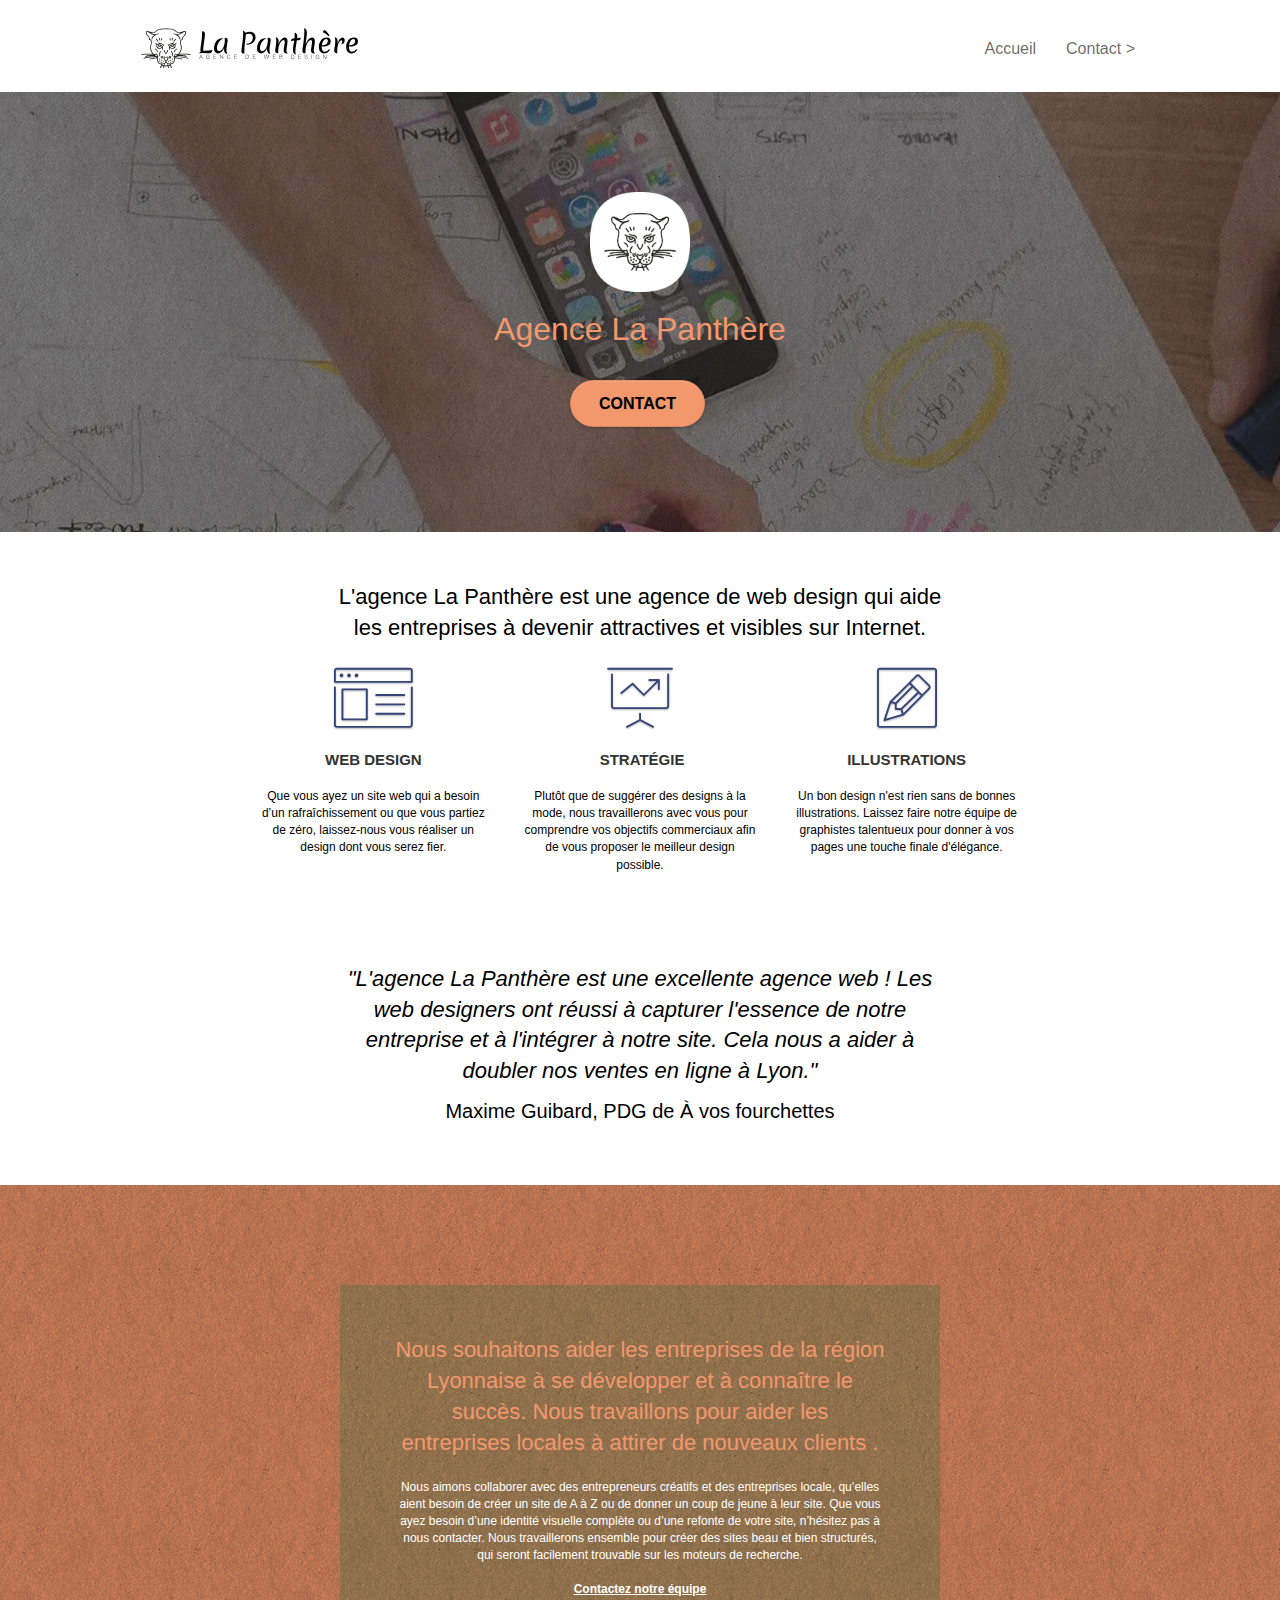
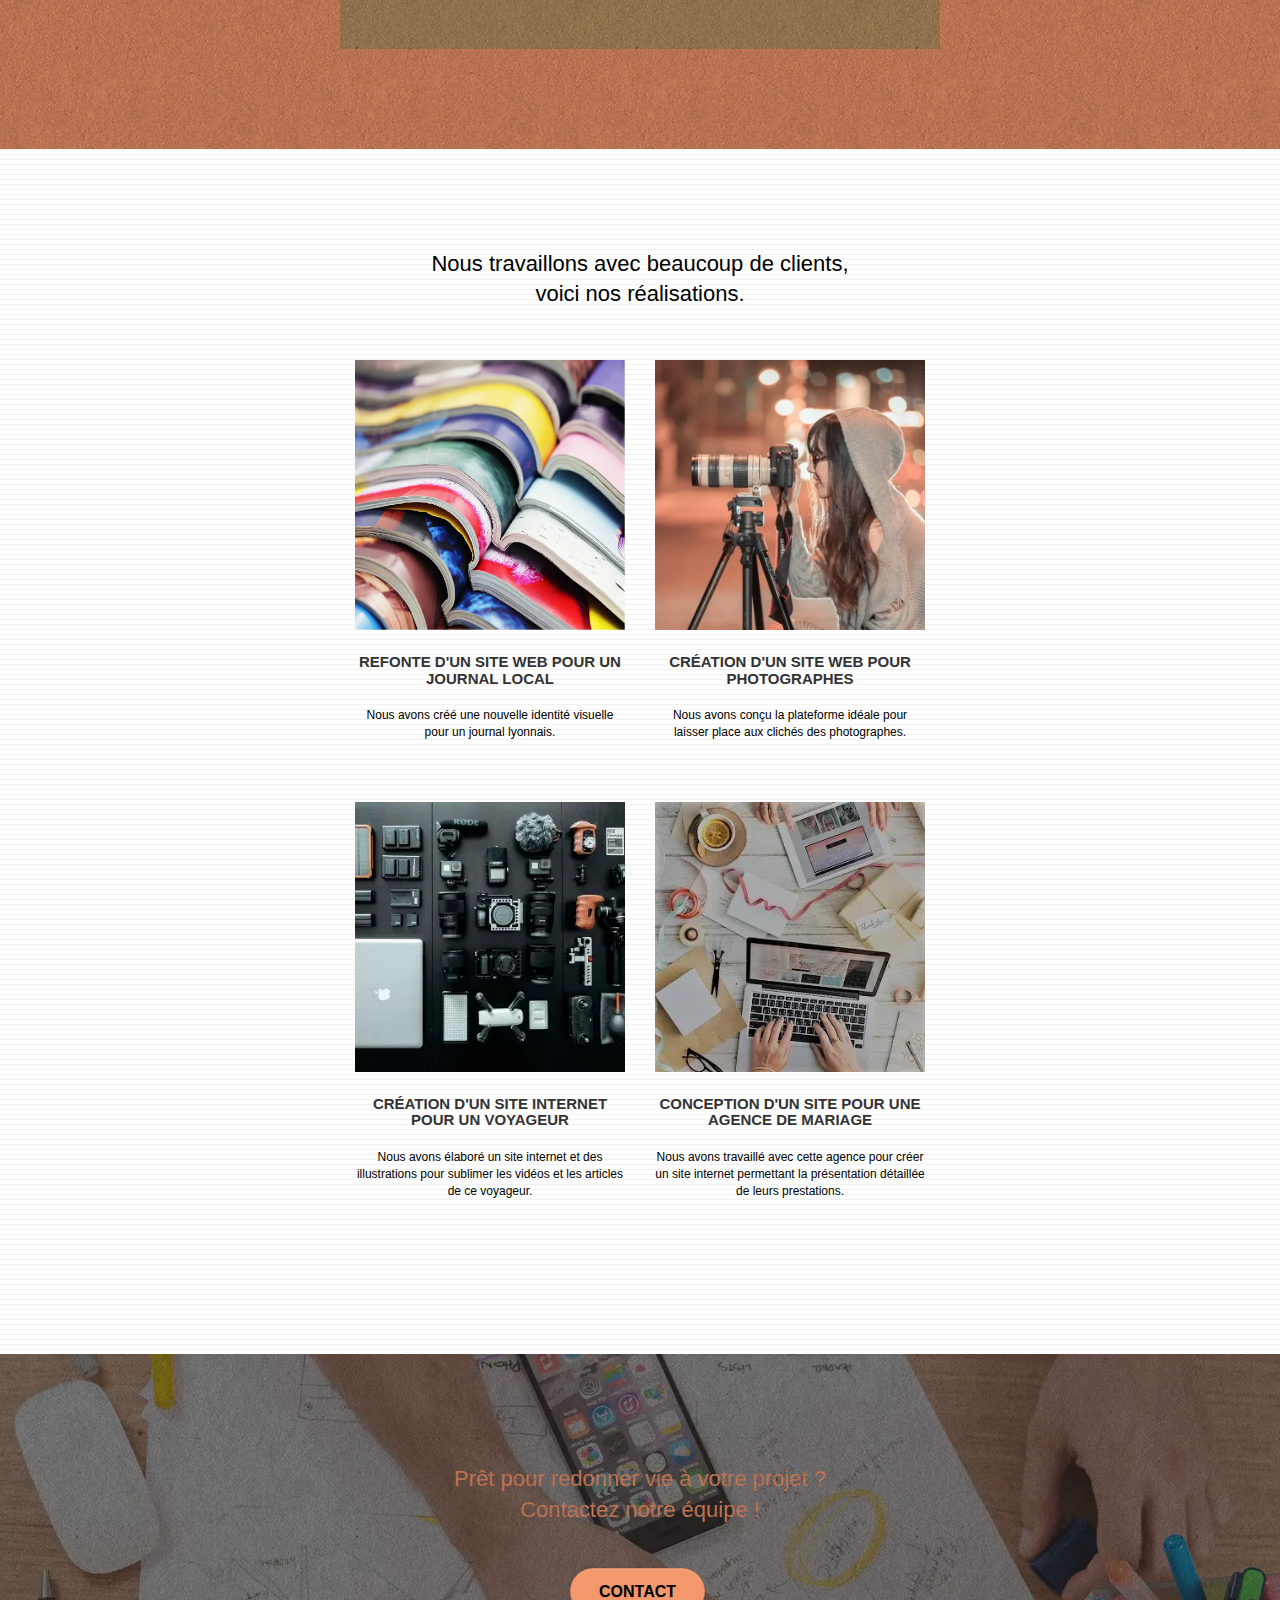
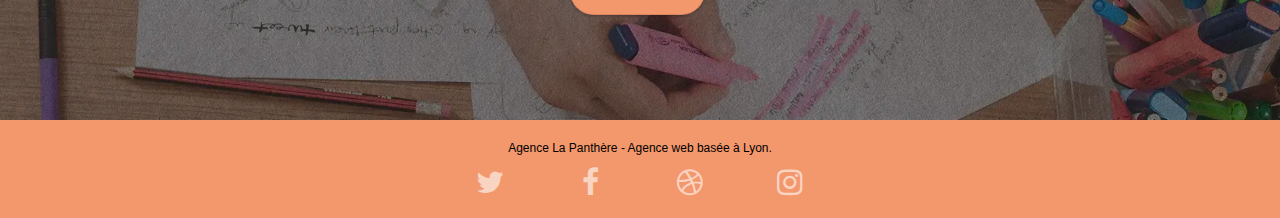
<file: index.html>
<!doctype html>
<html lang="fr-FR">
<head>
    <meta charset="utf-8">
    <meta name="keywords" content="seo, google, site web, site internet, agence design paris, agence design, agence design,agence design,agence design,agence design,agence design,agence design,agence design,agence design">
    <meta name="description" content="Notre agence de webdesign basée à Lyon vous accompagne dans la conception du design de votre site internet">
    <meta name="viewport" content="width=device-width, initial-scale=1.0, viewport-fit=cover">
    <link rel="shortcut icon" type="image/png" href="favicon.jpg">
    
	<link rel="stylesheet" type="text/css" href="./css/bootstrap.css">
	<link rel="stylesheet" type="text/css" href="./style.css">
	<link rel="stylesheet" type="text/css" href="./css/font-awesome.css">
	<link rel="stylesheet" type="text/css" href="./css/et-line.css">
	
    
	<script src="./js/jquery-2.1.0.js" defer></script>
	<script src="./js/bootstrap.js" defer></script>
	<script src="./js/blocs.js" defer></script>
	<script src="./js/jquery.touchSwipe.js" defer></script>
	<script src="./js/gmaps.js" defer></script>

    <title>La Panthère - Entreprise de webdesign à Lyon</title>

    
<!-- Analytics -->
 
<!-- Analytics END -->
    
</head>
<body>
<!-- Principal conteneur -->
<div class="page-container">
    
<!-- bloc-0 -->
<div class="bloc bgc-white l-bloc " id="bloc-0">
	<div class="container bloc-sm">

		<nav class="navbar row">
			<div class="navbar-header">
				<a class="navbar-brand" href="index.html"><img src="img/agence-la-panthere-monochrome.svg" alt="logo la Panthère" height="40" /></a>
				<button id="nav-toggle" type="button" class="ui-navbar-toggle navbar-toggle" data-toggle="collapse" data-target=".navbar-1">
					<span class="sr-only">Toggle navigation</span><span class="icon-bar"></span><span class="icon-bar"></span><span class="icon-bar"></span>
				</button>
			</div>
			<div class="collapse navbar-collapse navbar-1 special-dropdown-nav">
				<ul class="site-navigation nav navbar-nav">
					<li>
						<a href="index.html">Accueil</a>
					</li>
					<li>
					</li>
					<li>
						<a href="page2.html">Contact &gt;</a>
					</li>
				</ul>
			</div>
		</nav>
	</div>
</div>
<!-- bloc-0 END -->

<!-- bloc-1-presentation -->
<div class="bloc bgc-dark-slate-blue bg-banniere d-bloc bg-t-edge bloc-bg-texture texture-paper b-parallax" id="bloc-1-hero">
	<div class="container bloc-lg">
		<div class="row tight-width-whitespace">
			<div class="col-sm-12">
				<img src="img/logo.png" class="center-block image-resize-mode" width="100" alt="logo La Panthère" />
				<h1 class="text-center hero-bloc-text tc-white ">
					Agence La Panthère
				</h1>
				<div class="text-center">
					<a href="page2.html" class="btn btn-lg btn-clean btn-rd cta-hero btn-atomic-tangerine" id="cta-hero">Contact</a>
				</div>
			</div>
		</div>
	</div>
</div>
<!-- bloc-1-presentation END -->

<!-- bloc-2-services -->
<div class="bloc bgc-white l-bloc" id="bloc-2-services">
	<div class="container bloc-md">
		<div class="row">
			<div class="col-sm-12 text-center">
				<h2 class="title-modify">
					L'agence La Panthère est une agence de web design qui aide les
					entreprises à devenir attractives et visibles sur Internet.
				</h2>
			</div>
		</div>
		<div class="row voffset-lg med-width-whitespace">
			<div class="col-sm-4">
				<div class="text-center">
					<span class="et-icon-browser sm-shadow icon-dark-slate-blue icons icon-lg"></span>
				</div>
				<h3 class="mg-md text-center">
					Web design
				</h3>
				<p class="text-center ">
					Que vous ayez un site web qui a besoin d&rsquo;un rafraîchissement ou que vous partiez de zéro, laissez-nous vous réaliser un design dont vous serez fier.
				</p>
			</div>
			<div class="col-sm-4">
				<div class="text-center">
					<span class="et-icon-presentation sm-shadow icon-dark-slate-blue icons icon-lg"></span>
				</div>
				<h3 class="mg-md text-center">
					&nbsp;Stratégie
				</h3>
				<p class="text-center ">
					Plutôt que de suggérer des designs à la mode, nous travaillerons avec vous pour comprendre vos objectifs commerciaux afin de vous proposer le meilleur design possible.<br>
				</p>
			</div>
			<div class="col-sm-4">
				<div class="text-center">
					<span class="et-icon-edit sm-shadow icon-dark-slate-blue icons icon-lg"></span>
				</div>
				<h3 class="mg-md text-center">
					Illustrations
				</h3>
				<p class="text-center ">
					Un bon design n'est rien sans de bonnes illustrations. Laissez faire notre équipe de graphistes talentueux pour donner à vos pages une touche finale d'élégance.
				</p>
			</div>
		</div>
		<div class="row voffset-lg voffset">
			<div class="col-xs-12 col-md-8 col-md-offset-2 text-center">
				<h2 class="title-modify title-style">
					"L'agence La Panthère est une excellente agence web ! Les web
					designers ont réussi à capturer l'essence de notre entreprise
					et à l'intégrer à notre site. Cela nous a aider à doubler nos
					ventes en ligne à Lyon."
				</h2>
				<p class="text-modify">Maxime Guibard, PDG de À vos fourchettes</p>
			</div>
		</div>
	</div>
</div>
<!-- bloc-2-services END -->

<!-- bloc-3-what-i-do -->
<div class="bloc tc-white bgc-atomic-tangerine bg-presentation d-bloc bloc-bg-texture texture-paper b-parallax" id="bloc-3-what-i-do">
	<div class="container bloc-lg">
		<div class="row tight-width-whitespace black-background">
			<div class="col-sm-12">
				<h2 class="mg-md text-center tc-white">
					Nous souhaitons aider les entreprises de la région Lyonnaise à se développer et à connaître le succès. Nous travaillons pour aider les entreprises locales à attirer de nouveaux clients .<br>
				</h2>
				<p class="text-center white">
					Nous aimons collaborer avec des entrepreneurs créatifs et des entreprises locale, qu’elles aient besoin de créer un site de A à Z ou de donner un coup de jeune à leur site. Que vous ayez besoin d’une identité visuelle complète ou d’une refonte de votre site, n’hésitez pas à nous contacter. Nous travaillerons ensemble pour créer des sites beau et bien structurés, qui seront facilement trouvable sur les moteurs de recherche. <br><br><a class="ltc-white bold-link" href="page2.html">Contactez notre équipe</a><br>
				</p>
			</div>
		</div>
	</div>
</div>
<!-- bloc-3-what-i-do END -->

<!-- bloc-4-portfolio -->
<div class="bloc bgc-white bg-lines-h2-bg bg-repeat l-bloc" id="bloc-4-portfolio">
	<div class="container bloc-lg">
		<div class="row">
			<div class="col-sm-12 text-center">
				<h2 id="last-title">
					Nous travaillons avec beaucoup de clients, voici nos
					réalisations.
				</h2>
			</div>
		</div>
		<div class="row tight-width-whitespace portfolio-row">
			<div class="col-sm-6">
				<a href="#" data-lightbox="img/1.jpg" data-gallery-id="gallery-1" data-caption="Refonte d'un site web pour un journal local" data-frame="snapshot-lb"><img src="img/1WEBP.webp" alt="livres colorés" class="img-responsive portfolio-thumb" /></a>
				<h3 class="mg-md text-center">
					Refonte d'un site web pour un journal local
				</h3>
				<p class="text-center">
					Nous avons créé une nouvelle identité visuelle pour un journal lyonnais.
				</p>
			</div>
			<div class="col-sm-6">
				<a href="#" data-lightbox="img/2.jpg" data-gallery-id="gallery-1" data-caption="Création d'un site web pour photographes" data-frame="snapshot-lb"><img src="img/2webp.webp" class="img-responsive portfolio-thumb" alt="Photo d'une photographe" /></a>
				<h3 class="mg-md text-center">
					Création d'un site web pour photographes
				</h3>
				<p class="text-center">
					Nous avons conçu la plateforme idéale pour laisser place aux clichés des photographes.
				</p>
			</div>
		</div>
		<div class="row tight-width-whitespace portfolio-row">
			<div class="col-sm-6">
				<a href="#" data-lightbox="img/3.bmp" data-gallery-id="gallery-1" data-caption="Création d'un site internet pour un voyageur" data-frame="snapshot-lb"><img src="img/3WEBP.webp" class="img-responsive portfolio-thumb" alt="objets high-tech mobile"/></a>
				<h3 class="mg-md text-center">
					Création d'un site internet pour un voyageur
				</h3>
				<p class="text-center">
					Nous avons élaboré un site internet et des illustrations pour sublimer les vidéos et les articles de ce voyageur.
				</p>
			</div>
			<div class="col-sm-6">
				<a href="#" data-lightbox="img/4.bmp" data-gallery-id="gallery-1" data-caption="Conception d'un site pour une agence de mariage" data-frame="snapshot-lb"><img src="img/4WEBP.webp" class="img-responsive portfolio-thumb" alt="travail sur ordinateur" /></a>
				<h3 class="mg-md text-center">
					Conception d'un site pour une agence de mariage
				</h3>
				<p class="text-center">
					Nous avons travaillé avec cette agence pour créer un site internet permettant la présentation détaillée de leurs prestations.
				</p>
			</div>
		</div>
	</div>
</div>
<!-- bloc-4-portfolio END -->

<!-- bloc-5-cta -->
<div class="bloc bgc-dark-slate-blue bg-banniere d-bloc bloc-bg-texture texture-paper" id="bloc-5-cta">
	<div class="container bloc-lg">
		<div class="row">
			<h2 class="mg-md text-center tc-white">
				Prêt pour redonner vie à votre projet ?<br>Contactez notre équipe !
			</h2>
			<div class="col-sm-12 text-center">
				<a href="page2.html" class="btn btn-atomic-tangerine btn-clean btn-rd btn-lg cta-hero">Contact</a>
			</div>
		</div>
	</div>
</div>
<!-- bloc-5-cta END -->

<!-- Footer - bloc-8 -->
<div class="bloc bgc-atomic-tangerine d-bloc" id="bloc-8">
	<div class="container bloc-sm">
		<div class="row">
			<div class="col-sm-12">
				<p class="text-center black">
					Agence La Panthère - Agence web basée à Lyon.<br>
				</p>
				<div class="row row-no-gutters social">
					<div class="col-sm-3">
						<div class="text-center">
							<a class="social" aria-label="Twitter" href="index.html"><span class="fa fa-twitter icon-md"></span></a>
						</div>
					</div>
					<div class="col-sm-3">
						<div class="text-center">
							<a class="social" aria-label="Facebook" href="index.html"><span class="fa fa-facebook icon-md"></span></a>
						</div>
					</div>
					<div class="col-sm-3">
						<div class="text-center">
							<a class="social" aria-label="Dribble" href="index.html"><span class="fa fa-dribbble icon-md"></span></a>
						</div>
					</div>
					<div class="col-sm-3">
						<div class="text-center">
							<a class="social" aria-label="Instragram" href="index.html"><span class="fa fa-instagram icon-md"></span></a>
						</div>
					</div>
				</div>				
			</div>
		</div>
	</div>
</div>
<!-- Footer - bloc-8 END -->

</div>
<!-- Principal conteneur END -->
    

</body>
</html>
</file>
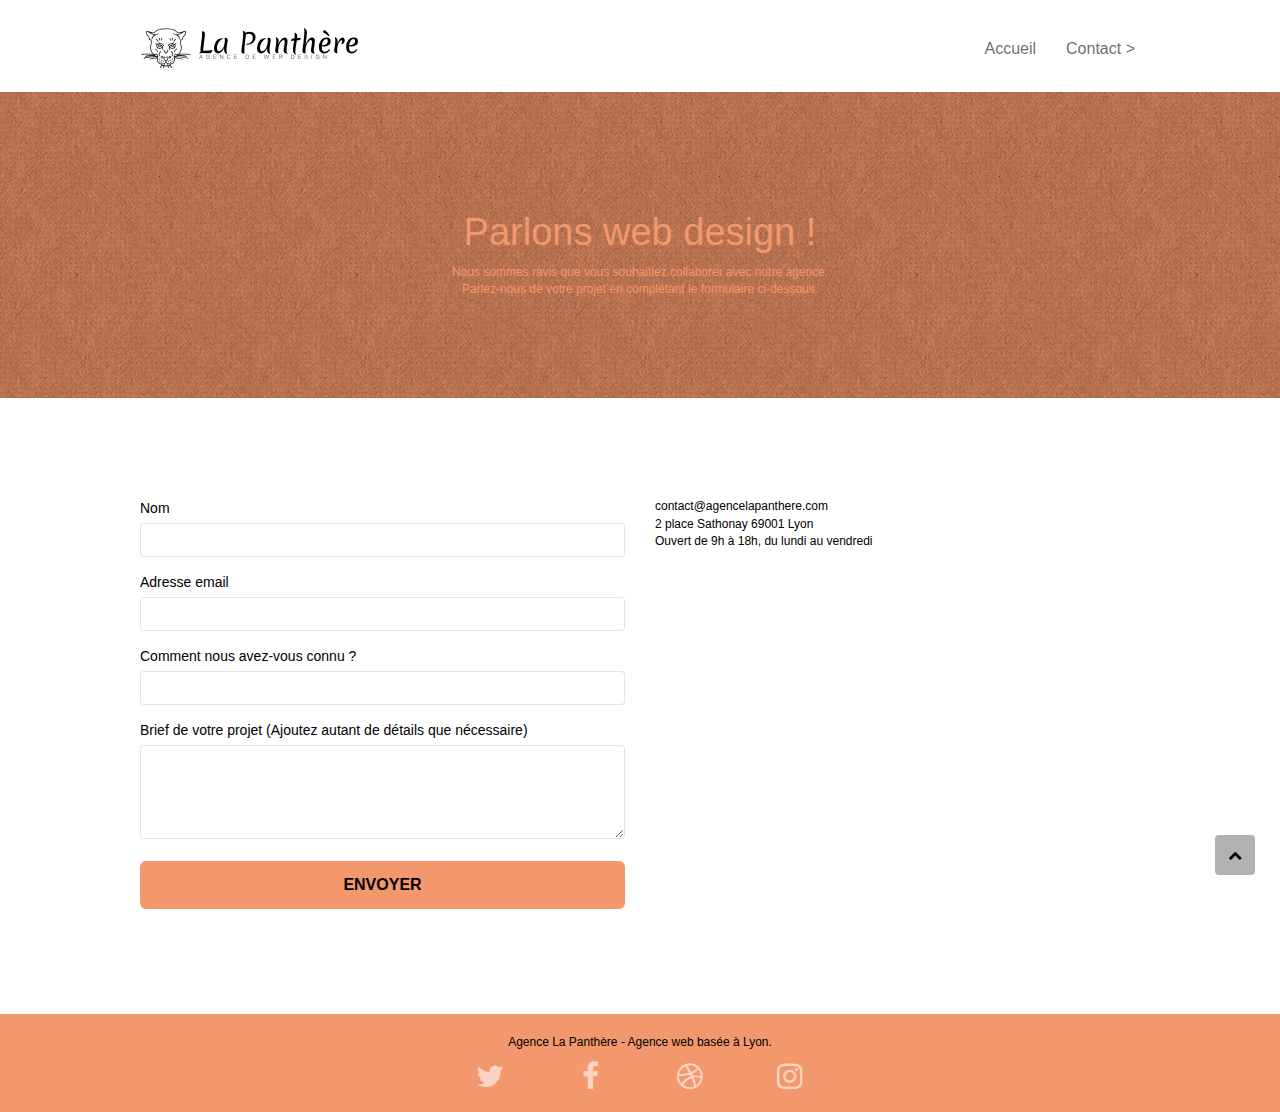
<file: page2.html>
<!doctype html>
<html lang="fr-FR">
<head>
    <meta charset="utf-8">
    <meta name="keywords" content="">
    <meta name="description" content="Notre agence de webdesign basée à Lyon vous accompagne dans la conception du design de votre site internet">
    <meta name="viewport" content="width=device-width, initial-scale=1.0, viewport-fit=cover">
    <link rel="shortcut icon" type="image/png" href="favicon.jpg">
    
	<link rel="stylesheet" type="text/css" href="./css/bootstrap.css">
	<link rel="stylesheet" type="text/css" href="style.css">
	<link rel="stylesheet" type="text/css" href="./css/font-awesome.css">
	<link rel="stylesheet" type="text/css" href="./css/et-line.css">
	
    
	<script src="./js/jquery-2.1.0.js" defer></script>
	<script src="./js/bootstrap.js" defer></script>
	<script src="./js/blocs.js" defer></script>
	<script src="./js/jqBootstrapValidation.js" defer></script>
	<script src="./js/formHandler.js" defer></script>
    <title>La Panthère - Entreprise de webdesign à Lyon</title>

    
<!-- Analytics -->
 
<!-- Analytics END -->
    
</head>
<body>
<!-- Principal conteneur -->
<div class="page-container">
    
<!-- bloc-0 -->
<div class="bloc bgc-white l-bloc " id="bloc-0">
	<div class="container bloc-sm">
		<nav class="navbar row">
			<div class="navbar-header">
				<a class="navbar-brand" href="index.html"><img src="img/agence-la-panthere-monochrome.svg" alt="logo la Panthère" height="40" /></a>
				<button id="nav-toggle" type="button" class="ui-navbar-toggle navbar-toggle" data-toggle="collapse" data-target=".navbar-1">
					<span class="sr-only">Toggle navigation</span><span class="icon-bar"></span><span class="icon-bar"></span><span class="icon-bar"></span>
				</button>
			</div>
			<div class="collapse navbar-collapse navbar-1 special-dropdown-nav">
				<ul class="site-navigation nav navbar-nav">
					<li>
						<a href="index.html">Accueil</a>
					</li>
					<li>
					</li>
					<li>
						<a href="page2.html">Contact &gt;</a>
					</li>
				</ul>
			</div>
		</nav>
	</div>
</div>
<!-- bloc-0 END -->

<!-- bloc-6 -->
<div class="bloc bg-dots-bg bg-repeat bgc-atomic-tangerine d-bloc bloc-bg-texture texture-paper" id="bloc-6">
	<div class="container bloc-lg">
		<div class="row">
			<div class="col-sm-12">
				<h1 class="text-center hero-bloc-text tc-white">
					Parlons web design !
				</h1>
				<p class="text-center mg-lg tc-white tight-width-whitespace">
					Nous sommes ravis que vous souhaitiez collaborer avec notre agence.<br>
					Parlez-nous de votre projet en complétant le formulaire ci-dessous.
				</p>
			</div>
		</div>
	</div>
</div>
<!-- bloc-6 END -->

<!-- bloc-7 -->
<div class="bloc bgc-white l-bloc" id="bloc-7">
	<div class="container bloc-lg">
		<div class="row">
			<div class="col-sm-6">
				<form id="form_1">
					<div class="form-group">
						<label for="name">
							Nom
						</label>
						<input id="name" class="form-control" required />
					</div>
					<div class="form-group">
						<label for="email">
							Adresse email
						</label>
						<input id="email" class="form-control" type="email" required />
					</div>
					<div class="form-group">
						<label for="input_504">
							Comment nous avez-vous connu ?
						</label>
						<input class="form-control" type="email" required id="input_504" />
					</div>
					<div class="form-group">
						<label for="message">
							Brief de votre projet (Ajoutez autant de détails que nécessaire)<br>
						</label><textarea id="message" class="form-control" rows="4" cols="50" required></textarea>
					</div> 
					<button class="bloc-button btn btn-lg btn-block cta-hero btn-atomic-tangerine black" type="submit">
						Envoyer
					</button>
				</form>
			</div>
			<div class="col-sm-6">
				<p>
					contact@agencelapanthere.com<br>2 place Sathonay 69001 Lyon<br>Ouvert de 9h à 18h, du lundi au vendredi<br>
				</p>
			</div>
		</div>
	</div>
</div>
<!-- bloc-7 END -->

<!-- ScrollToTop Button -->
<a class="bloc-button btn btn-d scrollToTop" onclick="scrollToTarget('1')"><span class="fa fa-chevron-up"></span></a>
<!-- ScrollToTop Button END-->


<!-- Footer - bloc-8 -->
<div class="bloc bgc-atomic-tangerine d-bloc" id="bloc-8">
	<div class="container bloc-sm">
		<div class="row">
			<div class="col-sm-12">
				<p class="text-center black">
					Agence La Panthère - Agence web basée à Lyon.<br>
				</p>
				<div class="row row-no-gutters social">
					<div class="col-sm-3">
						<div class="text-center">
							<a class="social" aria-label="Twitter" href="index.html"><span class="fa fa-twitter icon-md"></span></a>
						</div>
					</div>
					<div class="col-sm-3">
						<div class="text-center">
							<a class="social" aria-label="Facebook" href="index.html"><span class="fa fa-facebook icon-md"></span></a>
						</div>
					</div>
					<div class="col-sm-3">
						<div class="text-center">
							<a class="social" aria-label="Dribble" href="index.html"><span class="fa fa-dribbble icon-md"></span></a>
						</div>
					</div>
					<div class="col-sm-3">
						<div class="text-center">
							<a class="social" aria-label="Instragram" href="index.html"><span class="fa fa-instagram icon-md"></span></a>
						</div>
					</div>
				</div>
			</div>
		</div>
	</div>
</div>
<!-- Footer - bloc-8 END -->

</div>
<!-- Principal conteneur END -->
    

</body>
</html>
</file>
<file: style.css>
body {
    margin: 0;
    padding: 0;
    background: #FFF;
    overflow-x: hidden;
    -webkit-font-smoothing: antialiased;
    -moz-osx-font-smoothing: grayscale;
}

a,
button {
    transition: all .3s ease-in-out;
    outline: none!important;
}

a:hover {
    text-decoration: none;
    cursor: pointer;
}

#page-loading-blocs-notifaction {
    position: fixed;
    top: 0;
    bottom: 0;
    width: 100%;
    z-index: 100000;
    background: #FFFFFF url("img/pageload-spinner.gif") no-repeat center center;
}

.bloc {
    width: 100%;
    clear: both;
    background: 50% 50% no-repeat;
    padding: 0 50px;
    -webkit-background-size: cover;
    -moz-background-size: cover;
    -o-background-size: cover;
    background-size: cover;
    position: relative;
}

.bloc .container {
    padding-left: 0;
    padding-right: 0;
}

.bloc-lg {
    padding: 100px 50px;
}

.bloc-md {
    padding: 50px;
}

.bloc-sm {
    padding: 20px 50px;
}

.bg-center,
.bg-l-edge,
.bg-r-edge,
.bg-t-edge,
.bg-b-edge,
.bg-tl-edge,
.bg-bl-edge,
.bg-tr-edge,
.bg-br-edge,
.bg-repeat {
    -webkit-background-size: auto!important;
    -moz-background-size: auto!important;
    -o-background-size: auto!important;
    background-size: auto!important;
}

.bg-repeat {
    background: repeat;
}

.bg-t-edge {
    background: top no-repeat;
}

.bloc-bg-texture::before {
    content: "";
    background-size: 2px 2px;
    position: absolute;
    top: 0;
    bottom: 0;
    left: 0;
    right: 0;
}

.texture-paper::before {
    background: url("img/texture-paper.png");
    background-size: 280px 280px;
}

.b-parallax {
    background-attachment: fixed;
}

.d-bloc {
    color: rgba(255, 255, 255, .7);
}

.d-bloc button:hover {
    color: rgba(255, 255, 255, .9);
}

.d-bloc .icon-round,
.d-bloc .icon-square,
.d-bloc .icon-rounded,
.d-bloc .icon-semi-rounded-a,
.d-bloc .icon-semi-rounded-b {
    border-color: rgba(255, 255, 255, .9);
}

.d-bloc .divider-h span {
    border-color: rgba(255, 255, 255, .2);
}

.d-bloc .a-btn,
.d-bloc .navbar a,
.d-bloc .navbar-brand,
.d-bloc a .icon-sm,
.d-bloc a .icon-md,
.d-bloc a .icon-lg,
.d-bloc a .icon-xl,
.d-bloc h1 a,
.d-bloc h2 a,
.d-bloc h3 a,
.d-bloc h4 a,
.d-bloc h5 a,
.d-bloc h6 a,
.d-bloc p a {
    color: rgba(255, 255, 255, .6);
}

.d-bloc .a-btn:hover,
.d-bloc .navbar a:hover,
.d-bloc .navbar-brand:hover,
.d-bloc a:hover .icon-sm,
.d-bloc a:hover .icon-md,
.d-bloc a:hover .icon-lg,
.d-bloc a:hover .icon-xl,
.d-bloc h1 a:hover,
.d-bloc h2 a:hover,
.d-bloc h3 a:hover,
.d-bloc h4 a:hover,
.d-bloc h5 a:hover,
.d-bloc h6 a:hover,
.d-bloc p a:hover {
    color: rgba(255, 255, 255, 1);
}

.d-bloc .navbar-toggle .icon-bar {
    background: rgba(255, 255, 255, 1);
}

.d-bloc .btn-wire,
.d-bloc .btn-wire:hover {
    color: rgba(255, 255, 255, 1);
    border-color: rgba(255, 255, 255, 1);
}

.d-bloc .panel {
    color: rgba(0, 0, 0, .5);
}

.d-bloc .panel button:hover {
    color: rgba(0, 0, 0, .7);
}

.d-bloc .panel icon {
    border-color: rgba(0, 0, 0, .7);
}

.d-bloc .panel .divider-h span {
    border-color: rgba(0, 0, 0, .1);
}

.d-bloc .panel .a-btn {
    color: rgba(0, 0, 0, .6);
}

.d-bloc .panel .a-btn:hover {
    color: rgba(0, 0, 0, 1);
}

.d-bloc .panel .btn-wire,
.d-bloc .panel .btn-wire:hover {
    color: rgba(0, 0, 0, .7);
    border-color: rgba(0, 0, 0, .3);
}

.d-bloc .panel,
.l-bloc {
    color: rgba(0, 0, 0, .5);
}

.d-bloc .panel button:hover,
.l-bloc button:hover {
    color: rgba(0, 0, 0, .7);
}

.l-bloc .icon-round,
.l-bloc .icon-square,
.l-bloc .icon-rounded,
.l-bloc .icon-semi-rounded-a,
.l-bloc .icon-semi-rounded-b {
    border-color: rgba(0, 0, 0, .7);
}

.d-bloc .panel .divider-h span,
.l-bloc .divider-h span {
    border-color: rgba(0, 0, 0, .1);
}

.d-bloc .panel .a-btn,
.l-bloc .a-btn,
.l-bloc .navbar a,
.l-bloc .navbar-brand,
.l-bloc a .icon-sm,
.l-bloc a .icon-md,
.l-bloc a .icon-lg,
.l-bloc a .icon-xl,
.l-bloc h1 a,
.l-bloc h2 a,
.l-bloc h3 a,
.l-bloc h4 a,
.l-bloc h5 a,
.l-bloc h6 a,
.l-bloc p a {
    color: rgba(0, 0, 0, .6);
}

.d-bloc .panel .a-btn:hover,
.l-bloc .a-btn:hover,
.l-bloc .navbar a:hover,
.l-bloc .navbar-brand:hover,
.l-bloc a:hover .icon-sm,
.l-bloc a:hover .icon-md,
.l-bloc a:hover .icon-lg,
.l-bloc a:hover .icon-xl,
.l-bloc h1 a:hover,
.l-bloc h2 a:hover,
.l-bloc h3 a:hover,
.l-bloc h4 a:hover,
.l-bloc h5 a:hover,
.l-bloc h6 a:hover,
.l-bloc p a:hover {
    color: rgba(0, 0, 0, 1);
}

.l-bloc .navbar-toggle .icon-bar {
    color: rgba(0, 0, 0, .6);
}

.d-bloc .panel .btn-wire,
.d-bloc .panel .btn-wire:hover,
.l-bloc .btn-wire,
.l-bloc .btn-wire:hover {
    color: rgba(0, 0, 0, .7);
    border-color: rgba(0, 0, 0, .3);
}

.voffset {
    margin-top: 30px;
}

.voffset-lg {
    margin-top: 80px;
}

.row-no-gutters {
    margin-right: 0;
    margin-left: 0;
}

.row.row-no-gutters > [class^="col-"],
.row.row-no-gutters > [class*=" col-"] {
    padding-right: 0;
    padding-left: 0;
}

#bloc-1-hero h1 {
    font-size: 32px;
}

.navbar {
    margin-bottom: 0;
    z-index: 1;
}

.navbar-brand {
    height: auto;
    padding: 3px 15px;
    font-size: 25px;
    font-weight: normal;
    font-weight: 600;
    line-height: 44px;
}

.navbar-brand img {
    max-height: 200px;
    margin: 0 5px 0 0;
    display: inline;
}

.navbar-brand img[src$=svg] {
    min-width: 100px;
}

.nav-center .navbar-brand img {
    margin: 0;
}

.navbar .nav {
    padding-top: 2px;
    margin-right: -16px;
    float: right;
    z-index: 1;
}

.nav > li {
    float: left;
    margin-top: 4px;
    font-size: 16px;
}

.navbar-nav .open .dropdown-menu > li > a {
    text-align: inherit;
}

.nav > li a:hover,
.nav > li a:focus {
    background: transparent;
}

.navbar-toggle {
    margin: 10px 10px 0 0;
    border: 0px;
}

.navbar-toggle:hover {
    background: transparent!important;
}

.navbar-toggle .icon-bar {
    background-color: rgba(0, 0, 0, .5);
    width: 26px;
}

.nav-invert .navbar .nav {
    float: left;
}

.nav-invert .navbar-header,
.nav-invert .navbar-brand {
    float: right;
    position: relative;
    z-index: 2;
}

@media (min-width: 768px) {
    .site-navigation {
        position: absolute;
        top: 50%;
        right: 20px;
        transform: translate(0, -50%);
        -webkit-transform: translateY(-50%);
    }
    .nav > li .dropdown-menu a,
    .nav > li .dropdown-menu a:hover {
        color: #484848;
    }
    .nav-invert .site-navigation {
        left: 0;
        right: 0;
    }
    .nav-center {
        text-align: center;
    }
    .nav-center .navbar-header {
        width: 100%;
    }
    .nav-center .navbar-header,
    .nav-center .navbar-brand,
    .nav-center .nav > li {
        float: none;
        display: inline-block;
    }
    .nav-center .site-navigation {
        position: relative;
        width: 100%;
        right: 0;
        margin-right: 0px;
        margin-top: 20px;
    }
    .nav-center.mini-nav .navbar-toggle {
        float: none;
        margin: 10px auto 0;
    }
}

.nav > li > .dropdown a {
    background: none!important;
    display: block;
    padding: 14px 15px;
}

nav .caret {
    margin: 0 5px;
}

.dropdown-menu .dropdown-menu {
    top: -8px;
    left: 100%;
}

.dropdown-menu .dropmenu-flow-right {
    top: 100%;
    left: 0;
    margin-left: -1px;
    border-top-left-radius: 0;
    border-top-right-radius: 0;
}

.dropdown-menu .dropdown span {
    border: 4px solid black;
    border-top-color: transparent;
    border-right-color: transparent;
    border-bottom-color: transparent;
    margin: 6px -5px 0 0!important;
    float: right;
}

.mg-md {
    margin-top: 10px;
    margin-bottom: 20px;
}

.mg-lg {
    margin-top: 10px;
    margin-bottom: 40px;
}

.btn {
    margin: 0 5px 5px 0;
}

.btn.pull-right {
    margin: 0 0 5px 5px;
}

.btn-d,
.btn-d:hover,
.btn-d:focus {
    color: #FFF;
    background: rgba(0, 0, 0, .3);
}

button {
    outline: none!important;
}

.btn-rd {
    border-radius: 40px;
}

.btn-clean {
    border: 1px solid rgba(0, 0, 0, .08);
    border-bottom-color: rgba(0, 0, 0, .1);
    text-shadow: 0 1px 0 rgba(0, 0, 1, .1);
    box-shadow: 0 1px 3px rgba(0, 0, 1, .25), inset 0 1px 0 0 rgba(255, 255, 255, .15);
}

.icon-md {
    font-size: 30px!important;
}

.icon-lg {
    font-size: 60px!important;
}

.sm-shadow {
    text-shadow: 0 1px 2px rgba(0, 0, 0, .3);
}

.panel-sq,
.panel-sq .panel-heading,
.panel-sq .panel-footer {
    border-radius: 0;
}

.panel-rd {
    border-radius: 30px;
}

.panel-rd .panel-heading {
    border-radius: 29px 29px 0 0;
}

.panel-rd .panel-footer {
    border-radius: 0 0 29px 29px;
}

.form-control {
    border-color: rgba(0, 0, 0, .1);
    box-shadow: none;
}

.scrollToTop {
    width: 40px;
    height: 40px;
    position: fixed;
    bottom: 20px;
    right: 20px;
    opacity: 1;
    z-index: 500;
    transition: all .3s ease-in-out;
}

.scrollToTop span {
    margin-top: 6px;
}

.showScrollTop {
    font-size: 14px;
    opacity: 1;
}

a[data-lightbox] {
    position: relative;
    display: block;
    text-align: center;
}

a[data-lightbox]:hover::before {
    content: "+";
    font-family: "HelveticaNeue-Light", "Helvetica Neue Light", "Helvetica Neue", Helvetica, Arial;
    font-size: 32px;
    width: 50px;
    height: 50px;
    margin-left: -25px;
    border-radius: 50%;
    background: rgba(0, 0, 0, .6);
    color: #FFF;
    font-weight: 100;
    z-index: 1;
    position: absolute;
    top: 50%;
    transform: translateY(-50%);
    -webkit-transform: translateY(-50%);
}

a[data-lightbox]:hover img {
    opacity: 0.6;
    -webkit-animation-fill-mode: none;
    animation-fill-mode: none;
}

#lightbox-modal {
    display: flex;
    align-items: center;
}

#lightbox-modal .modal-dialog {
    width: 90%;
    max-width: 900px;
    margin: 0 auto 0;
}

#lightbox-modal .modal-dialog img {
    max-height: 90vh;
    margin: 0 auto;
}

.lightbox-caption {
    padding: 20px;
    color: #FFF;
    background: rgba(0, 0, 0, .5);
    position: absolute;
    left: 15px;
    right: 15px;
    bottom: 5px;
}

.close-lightbox {
    color: #FFF;
    font-size: 30px;
    position: absolute;
    top: 20px;
    right: 20px;
    z-index: 20;
    background: rgba(0, 0, 0, .5);
    border: none;
    line-height: 30px;
    padding: 0 9px 5px;
    opacity: 0.3;
}

.close-lightbox:hover,
.next-lightbox:hover,
.prev-lightbox:hover {
    opacity: 1.0;
    color: #FFF;
}

.next-lightbox,
.prev-lightbox {
    font-size: 20px;
    color: rgba(255, 255, 255, .9);
    background: rgba(0, 0, 0, .5);
    transition: all .2s ease-in-out;
    position: absolute;
    top: 45%;
    z-index: 1;
    opacity: 0.4;
}

.next-lightbox {
    padding: 6px 8px 1px 13px;
    right: 25px;
}

.prev-lightbox {
    padding: 6px 13px 1px 10px;
    left: 25px;
}

.snapshot-lb .modal-body {
    padding-bottom: 45px;
}

.snapshot-lb .lightbox-caption {
    padding: 0;
    color: rgba(0, 0, 0, .5);
    background: none;
}

h1,
h2,
h3,
h4,
h5,
h6,
p,
label,
.btn,
a {
    font-family: "helvetica";
    font-weight: 400;
    color: #000;
}

.container {
    max-width: 1000px;
}

.hero-bloc-text {
    font-size: 38px;
}

.hero-bloc-text-sub {
    font-size: 36px;
}

.statement-bloc-text {
    line-height: 26px;
    font-style: italic;
    font-size: 20px;
    text-align: center;
    font-weight: lighter;
    max-width: 520px;
    margin: auto auto auto auto;
}

p {
    font-size: 12px;
}

.tight-width-whitespace {
    max-width: 600px;
    margin: auto auto auto auto;
}

.h1 {
    font-size: 20px;
    font-family: "Open Sans";
}

.cta-hero {
    margin-top: 22px;
    color: #FFFFFF!important;
    text-transform: uppercase;
    padding: 12px 28px 12px 28px;
    font-size: 16px;
    font-weight: 700;
}

.social {
    max-width: 400px;
    margin: auto auto auto auto;
}

h2 {
    font-size: 22px;
    line-height: 1.4em;
}

h3 {
    font-size: 15px;
    text-transform: uppercase;
    font-weight: 700;
    color: #333333!important;
}

.med-width-whitespace {
    max-width: 800px;
    margin: auto auto auto auto;
    box-shadow: 0px 0px 0px #000000;
}

h1 {
    color: #333333!important;
}

h4 {
    color: #333333!important;
}

.icons {
    margin-bottom: 14px;
    margin-top: 24px;
}

.white {
    color: #FFFFFF!important;
}

.black{
    color: #000;
}

.portfolio-thumb {
    margin-bottom: 24px;
}

.portfolio-row {
    margin-bottom: 44px;
    margin-top: 50px;
}

.avatar {
    box-shadow: 0px 4px 9px rgba(0, 0, 0, 0.3);
}

.black-background {
    background-color: rgba(165, 147, 99, 0.7);
    padding: 40px 40px 40px 40px;
}

.bold-link {
    font-weight: 900;
    text-decoration: underline!important;
}

.bgc-white {
    background-color: #FFFFFF;
}

.bgc-dark-slate-blue {
    background-color: #364577;
}

.bgc-atomic-tangerine {
    background-color: #F3976C;
}

.tc-white {
    color: #F3976C!important;
}

.btn-atomic-tangerine {
    background: #F3976C;
    color: #000!important;
}

.btn-atomic-tangerine:hover {
    background: #c27956!important;
    color: #FFFFFF!important;
}

.ltc-white {
    color: #FFFFFF!important;
}

.ltc-white:hover {
    color: #cccccc!important;
}

.ltc-atomic-tangerine {
    color: #F3976C!important;
}

.ltc-atomic-tangerine:hover {
    color: #c27956!important;
}

.icon-dark-slate-blue {
    color: #364577!important;
    border-color: #364577!important;
}

.bg-dots-bg {
    background-image: url("img/dots-bg.png");
}

.bg-lines-h2-bg {
    background-image: url("img/lines-h2-bg.png");
}

.bg-banniere {
    background-image: url("img/agence-la-panthereWEBP.webp");
}

.bg-presentation {
    background-image: url("img/image-de-presentationWEBP.webp");
}

/*** CSS OPC MODIFY ***/

.title-modify{
    width:610px; 
    margin: 0 auto;
    font-weight:500;
}
.title-style{
    font-style: italic;
}
.text-modify{
    font-size: 20px;
    margin-top: 10px;
}
#last-title{
    max-width: 450px;
    margin: 0 auto;
}

@media (max-width: 1024px) {
    .bloc {
        padding-left: 20px;
        padding-right: 20px;
    }
    .bloc.full-width-bloc,
    .bloc-tile-2.full-width-bloc .container,
    .bloc-tile-3.full-width-bloc .container,
    .bloc-tile-4.full-width-bloc .container {
        padding-left: 0;
        padding-right: 0;
    }
}

@media (max-width: 992px) and (min-width: 768px) {
    .navbar .nav {
        max-width: 80%
    }
    .nav-center.navbar .nav {
        max-width: 100%
    }
}

@media only screen and (min-width: 768px) and (max-width: 1024px) and (orientation: landscape) {
    .b-parallax {
        background-attachment: scroll;
    }
}

@media only screen and (min-width: 1024px) and (max-width: 1366px) and (-webkit-min-device-pixel-ratio: 1.5) {
    .b-parallax {
        background-attachment: scroll;
    }
}

@media (max-width: 991px) {
    .container {
        width: 100%;
    }
    .b-parallax {
        background-attachment: scroll;
    }
    .page-container,
    #hero-bloc {
        overflow-x: hidden;
        position: relative;
    }
    .bloc-group,
    .bloc-group .bloc {
        display: block;
        width: 100%;
    }
    .bloc-fill-screen .fill-bloc-top-edge,
    .bloc-fill-screen .fill-bloc-bottom-edge {
        padding: 0 20px;
    }
}

@media (max-width: 767px) {
    .page-container {
        overflow-x: hidden;
        position: relative;
    }
    h1,
    h2,
    h3,
    h4,
    h5,
    h6,
    p,
    #disqus_thread {
        padding-left: 10px!important;
        padding-right: 10px!important;
    }
    .b-parallax {
        background-attachment: scroll;
    }
    .navbar .nav {
        padding-top: 0;
        border-top: 1px solid rgba(0, 0, 0, .2);
        float: none!important;
    }
    .navbar.row {
        margin-left: 0;
        margin-right: 0;
    }
    .site-navigation {
        position: inherit;
        transform: none;
        -webkit-transform: none;
        -ms-transform: none;
    }
    .nav > li {
        margin-top: 0;
        border-bottom: 1px solid rgba(0, 0, 0, .1);
        background: rgba(0, 0, 0, .05);
        text-align: left;
        padding-left: 15px;
        width: 100%;
    }
    .nav > li:hover {
        background: rgba(0, 0, 0, .08);
    }
    .dropdown .dropdown a .caret {
        float: none;
        margin: 5px 0 0 10px!important;
        border: 4px solid black;
        border-bottom-color: transparent;
        border-right-color: transparent;
        border-left-color: transparent;
    }
    #hero-bloc .navbar .nav {
        background: rgba(0, 0, 0, .8);
    }
    #hero-bloc .navbar .nav a {
        color: rgba(255, 255, 255, .6);
    }
    .hero {
        padding: 50px 0;
    }
    .hero-nav {
        left: -1px;
        right: -1px;
    }
    .navbar-collapse {
        padding: 0;
        overflow-x: hidden;
        -webkit-box-shadow: none;
        box-shadow: none;
    }
    .navbar-brand img {
        max-height: 40px;
        width: auto;
    }
    .nav-invert .navbar-header {
        float: none;
        width: 100%;
    }
    .nav-invert .navbar-toggle {
        float: left;
        margin-left: 10px;
    }
    .bloc {
        padding-left: 0;
        padding-right: 0;
    }
    .bloc-xxl,
    .bloc-xl,
    .bloc-lg {
        padding: 40px 0;
    }
    .bloc-sm,
    .bloc-md {
        padding-left: 0;
        padding-right: 0;
    }
    .bloc-tile-2 .container,
    .bloc-tile-3 .container,
    .bloc-tile-4 .container,
    .bloc-fill-screen .fill-bloc-top-edge,
    .bloc-fill-screen .fill-bloc-bottom-edge {
        padding-left: 0;
        padding-right: 0;
    }
    .a-block {
        padding: 0 10px;
    }
    .btn-dwn {
        display: none;
    }
    .voffset {
        margin-top: 5px;
    }
    .voffset-md {
        margin-top: 20px;
    }
    .voffset-lg {
        margin-top: 30px;
    }
    form {
        padding: 5px;
    }
    .close-lightbox {
        display: inline-block;
    }
    .blocsapp-device-iphone5 {
        background-size: 216px 425px;
        padding-top: 60px;
        width: 216px;
        height: 425px;
    }
    .blocsapp-device-iphone5 img {
        width: 180px;
        height: 320px;
    }
    .bg-banniere {
        background: url("img/mobile-img/agence-la-panthereWEBP\ _mobile.webp") center/cover;
    }
    
    .bg-presentation {
        background-image: url("img/mobile-img/image-de-presentationWEBP_mobile.webp");
    }
    /*** Reponsive title modify ***/
    .title-modify{
        width: 90%;
    }
}

@media (max-width: 400px) {
    .bloc {
        padding-left: 0;
        padding-right: 0;
    }
}

@media (max-width: 767px) {
    .bloc-mob-center-text {
        text-align: center;
    }
}
</file>
<file: css/et-line.css>
@font-face {
    font-family: et-line;
    src: url(../fonts/et-line.eot);
    src: url(../fonts/et-line.eot?#iefix) format('embedded-opentype'), url(../fonts/et-line.woff) format('woff'), url(../fonts/et-line.ttf) format('truetype'), url(../fonts/et-line.svg#et-line) format('svg');
    font-weight: 400;
    font-style: normal
}

.et-icon-adjustments,
.et-icon-alarmclock,
.et-icon-anchor,
.et-icon-aperture,
.et-icon-attachment,
.et-icon-bargraph,
.et-icon-basket,
.et-icon-beaker,
.et-icon-bike,
.et-icon-book-open,
.et-icon-briefcase,
.et-icon-browser,
.et-icon-calendar,
.et-icon-camera,
.et-icon-caution,
.et-icon-chat,
.et-icon-circle-compass,
.et-icon-clipboard,
.et-icon-clock,
.et-icon-cloud,
.et-icon-compass,
.et-icon-desktop,
.et-icon-dial,
.et-icon-document,
.et-icon-documents,
.et-icon-download,
.et-icon-dribbble,
.et-icon-edit,
.et-icon-envelope,
.et-icon-expand,
.et-icon-facebook,
.et-icon-flag,
.et-icon-focus,
.et-icon-gears,
.et-icon-genius,
.et-icon-gift,
.et-icon-global,
.et-icon-globe,
.et-icon-googleplus,
.et-icon-grid,
.et-icon-happy,
.et-icon-hazardous,
.et-icon-heart,
.et-icon-hotairballoon,
.et-icon-hourglass,
.et-icon-key,
.et-icon-laptop,
.et-icon-layers,
.et-icon-lifesaver,
.et-icon-lightbulb,
.et-icon-linegraph,
.et-icon-linkedin,
.et-icon-lock,
.et-icon-magnifying-glass,
.et-icon-map,
.et-icon-map-pin,
.et-icon-megaphone,
.et-icon-mic,
.et-icon-mobile,
.et-icon-newspaper,
.et-icon-notebook,
.et-icon-paintbrush,
.et-icon-paperclip,
.et-icon-pencil,
.et-icon-phone,
.et-icon-picture,
.et-icon-pictures,
.et-icon-piechart,
.et-icon-presentation,
.et-icon-pricetags,
.et-icon-printer,
.et-icon-profile-female,
.et-icon-profile-male,
.et-icon-puzzle,
.et-icon-quote,
.et-icon-recycle,
.et-icon-refresh,
.et-icon-ribbon,
.et-icon-rss,
.et-icon-sad,
.et-icon-scissors,
.et-icon-scope,
.et-icon-search,
.et-icon-shield,
.et-icon-speedometer,
.et-icon-strategy,
.et-icon-streetsign,
.et-icon-tablet,
.et-icon-target,
.et-icon-telescope,
.et-icon-toolbox,
.et-icon-tools,
.et-icon-tools-2,
.et-icon-trophy,
.et-icon-tumblr,
.et-icon-twitter,
.et-icon-upload,
.et-icon-video,
.et-icon-wallet,
.et-icon-wine {
    font-family: et-line;
    speak: none;
    font-style: normal;
    font-weight: 400;
    font-variant: normal;
    text-transform: none;
    line-height: 1;
    -webkit-font-smoothing: antialiased;
    -moz-osx-font-smoothing: grayscale;
    display: inline-block
}

.et-icon-mobile:before {
    content: "\e000"
}

.et-icon-laptop:before {
    content: "\e001"
}

.et-icon-desktop:before {
    content: "\e002"
}

.et-icon-tablet:before {
    content: "\e003"
}

.et-icon-phone:before {
    content: "\e004"
}

.et-icon-document:before {
    content: "\e005"
}

.et-icon-documents:before {
    content: "\e006"
}

.et-icon-search:before {
    content: "\e007"
}

.et-icon-clipboard:before {
    content: "\e008"
}

.et-icon-newspaper:before {
    content: "\e009"
}

.et-icon-notebook:before {
    content: "\e00a"
}

.et-icon-book-open:before {
    content: "\e00b"
}

.et-icon-browser:before {
    content: "\e00c"
}

.et-icon-calendar:before {
    content: "\e00d"
}

.et-icon-presentation:before {
    content: "\e00e"
}

.et-icon-picture:before {
    content: "\e00f"
}

.et-icon-pictures:before {
    content: "\e010"
}

.et-icon-video:before {
    content: "\e011"
}

.et-icon-camera:before {
    content: "\e012"
}

.et-icon-printer:before {
    content: "\e013"
}

.et-icon-toolbox:before {
    content: "\e014"
}

.et-icon-briefcase:before {
    content: "\e015"
}

.et-icon-wallet:before {
    content: "\e016"
}

.et-icon-gift:before {
    content: "\e017"
}

.et-icon-bargraph:before {
    content: "\e018"
}

.et-icon-grid:before {
    content: "\e019"
}

.et-icon-expand:before {
    content: "\e01a"
}

.et-icon-focus:before {
    content: "\e01b"
}

.et-icon-edit:before {
    content: "\e01c"
}

.et-icon-adjustments:before {
    content: "\e01d"
}

.et-icon-ribbon:before {
    content: "\e01e"
}

.et-icon-hourglass:before {
    content: "\e01f"
}

.et-icon-lock:before {
    content: "\e020"
}

.et-icon-megaphone:before {
    content: "\e021"
}

.et-icon-shield:before {
    content: "\e022"
}

.et-icon-trophy:before {
    content: "\e023"
}

.et-icon-flag:before {
    content: "\e024"
}

.et-icon-map:before {
    content: "\e025"
}

.et-icon-puzzle:before {
    content: "\e026"
}

.et-icon-basket:before {
    content: "\e027"
}

.et-icon-envelope:before {
    content: "\e028"
}

.et-icon-streetsign:before {
    content: "\e029"
}

.et-icon-telescope:before {
    content: "\e02a"
}

.et-icon-gears:before {
    content: "\e02b"
}

.et-icon-key:before {
    content: "\e02c"
}

.et-icon-paperclip:before {
    content: "\e02d"
}

.et-icon-attachment:before {
    content: "\e02e"
}

.et-icon-pricetags:before {
    content: "\e02f"
}

.et-icon-lightbulb:before {
    content: "\e030"
}

.et-icon-layers:before {
    content: "\e031"
}

.et-icon-pencil:before {
    content: "\e032"
}

.et-icon-tools:before {
    content: "\e033"
}

.et-icon-tools-2:before {
    content: "\e034"
}

.et-icon-scissors:before {
    content: "\e035"
}

.et-icon-paintbrush:before {
    content: "\e036"
}

.et-icon-magnifying-glass:before {
    content: "\e037"
}

.et-icon-circle-compass:before {
    content: "\e038"
}

.et-icon-linegraph:before {
    content: "\e039"
}

.et-icon-mic:before {
    content: "\e03a"
}

.et-icon-strategy:before {
    content: "\e03b"
}

.et-icon-beaker:before {
    content: "\e03c"
}

.et-icon-caution:before {
    content: "\e03d"
}

.et-icon-recycle:before {
    content: "\e03e"
}

.et-icon-anchor:before {
    content: "\e03f"
}

.et-icon-profile-male:before {
    content: "\e040"
}

.et-icon-profile-female:before {
    content: "\e041"
}

.et-icon-bike:before {
    content: "\e042"
}

.et-icon-wine:before {
    content: "\e043"
}

.et-icon-hotairballoon:before {
    content: "\e044"
}

.et-icon-globe:before {
    content: "\e045"
}

.et-icon-genius:before {
    content: "\e046"
}

.et-icon-map-pin:before {
    content: "\e047"
}

.et-icon-dial:before {
    content: "\e048"
}

.et-icon-chat:before {
    content: "\e049"
}

.et-icon-heart:before {
    content: "\e04a"
}

.et-icon-cloud:before {
    content: "\e04b"
}

.et-icon-upload:before {
    content: "\e04c"
}

.et-icon-download:before {
    content: "\e04d"
}

.et-icon-target:before {
    content: "\e04e"
}

.et-icon-hazardous:before {
    content: "\e04f"
}

.et-icon-piechart:before {
    content: "\e050"
}

.et-icon-speedometer:before {
    content: "\e051"
}

.et-icon-global:before {
    content: "\e052"
}

.et-icon-compass:before {
    content: "\e053"
}

.et-icon-lifesaver:before {
    content: "\e054"
}

.et-icon-clock:before {
    content: "\e055"
}

.et-icon-aperture:before {
    content: "\e056"
}

.et-icon-quote:before {
    content: "\e057"
}

.et-icon-scope:before {
    content: "\e058"
}

.et-icon-alarmclock:before {
    content: "\e059"
}

.et-icon-refresh:before {
    content: "\e05a"
}

.et-icon-happy:before {
    content: "\e05b"
}

.et-icon-sad:before {
    content: "\e05c"
}

.et-icon-facebook:before {
    content: "\e05d"
}

.et-icon-twitter:before {
    content: "\e05e"
}

.et-icon-googleplus:before {
    content: "\e05f"
}

.et-icon-rss:before {
    content: "\e060"
}

.et-icon-tumblr:before {
    content: "\e061"
}

.et-icon-linkedin:before {
    content: "\e062"
}

.et-icon-dribbble:before {
    content: "\e063"
}
</file>
